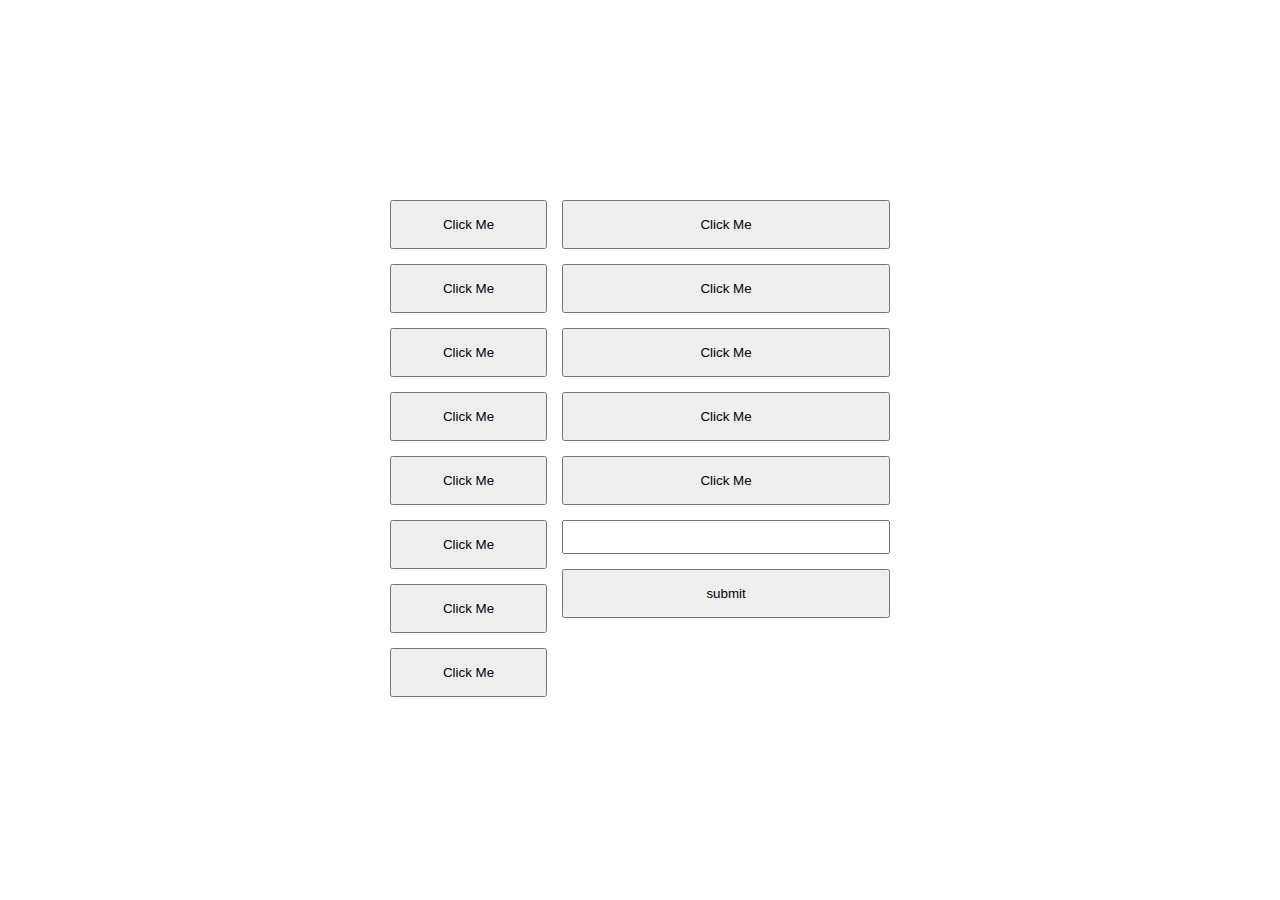
<file: day 13/index.html>
<!DOCTYPE html>
<html lang="en">
<head>
    <meta charset="UTF-8">
    <meta name="viewport" content="width=device-width, initial-scale=1.0">
    <title>Document</title>
    <link rel="stylesheet" href="style.css">
</head>
<body>
    <div>
        <button id = "btn1">Click Me</button>
        <button id = "btn2">Click Me</button>
        <button id = "btn3">Click Me</button>
        <button id = "btn4">Click Me</button>
        <button id = "btn5">Click Me</button>
        <button id = "btn6">Click Me</button>
        <button id = "btn7">Click Me</button>
        <button id = "btn8">Click Me</button>
        <button id = "btn9">Click Me</button>
        <button id = "btn10">Click Me</button>
        <button id = "btn11">Click Me</button>
        <button id = "btn12">Click Me</button>
        <button id = "btn13">Click Me</button>
        <input  type = "text" id = "btn15">
        <button id = "btn14">submit</button>
    </div>
<script src="app.js"></script>    
</body>
</html>
</file>
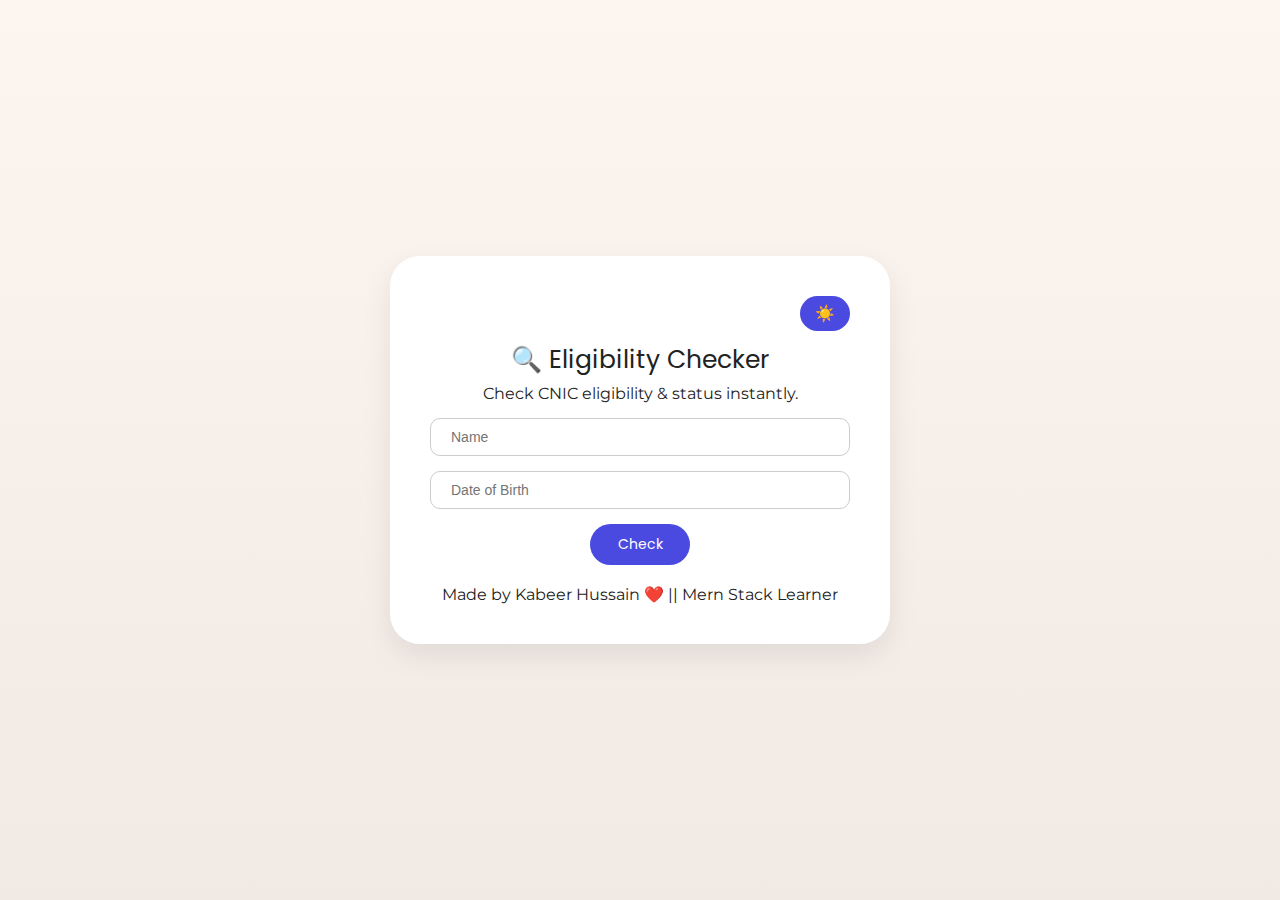
<file: day 14/index.html>
<!DOCTYPE html>
<html lang="en">
<head>
    <meta charset="UTF-8">
    <meta name="viewport" content="width=device-width, initial-scale=1.0">
    <title>CNIC Eligibility Checker</title>
    <link rel="stylesheet" href="style.css">
    <link rel="preconnect" href="https://fonts.googleapis.com">
    <link rel="preconnect" href="https://fonts.gstatic.com" crossorigin>
    <link href="https://fonts.googleapis.com/css2?family=Montserrat:ital,wght@0,100..900;1,100..900&family=Poppins:ital,wght@0,100;0,200;0,300;0,400;0,500;0,600;0,700;0,800;0,900;1,100;1,200;1,300;1,400;1,500;1,600;1,700;1,800;1,900&display=swap" rel="stylesheet">
</head>
<body>
<script src="app.js"></script>    
</body>
</html>
</file>
<file: day 13/style.css>
*{
    margin: 0;
    padding: 0;
}

body {
    width: 100%;
    min-height: 100vh;
    display: flex;
    align-items: center;
    justify-content: center;
    overflow-x: hidden;
}

div{
    width: 500px;
    height: 500px;
    display: flex;
    flex-direction: column;
    flex-wrap: wrap;
    gap: 15px;
    padding: 30px;
}

button{
    padding: 15px;
}

.background{
    background: #333333;
}

input{
    height: 30px;
    font-size: 18px;
    padding: 0 10px;
}
</file>
<file: day 14/style.css>
:root{
     --body-bg: linear-gradient(180deg, #fdf6f0, #f0e9e4);
    --container-bg: #ffffff;
    --container-shadow: 0 12px 30px rgba(0,0,0,0.08);
    --text: #222222;
    --eligible-color: #28a745;       
    --ineligible-color: #dc3545;     
    --input-border: #ccc;
    --btn-bg: #4a4ae0;               
    --btn-text: #ffffff;
}
.dark-theme{
    --body-bg: linear-gradient(180deg, #0b0a0a, #1f1a1a);
    --container-bg: #2b2626;
    --container-shadow: 0 8px 25px rgba(0,0,0,0.6);
    --text: #f7f7f7;
    --eligible-color: #28a745;
    --ineligible-color: #dc3545;
    --input-border: #555;
    --btn-bg: #3030c0;
    --btn-text: #eee;
}

*{
    margin: 0;
    padding: 0;
    box-sizing: border-box;
}
body{
    width: 100%;
    min-height: 100vh;
    display: flex;
    align-items: center;
    justify-content: center;
    background: var(--body-bg);
    padding: 30px;
}

.container{
    width: 100%;
    max-width: 500px;
    height: auto;
    padding: 40px;
    background: var(--container-bg);
    border-radius: 30px;
    box-shadow: var(--container-shadow);
}

.theme-div{
    display: flex;
    align-items: center;
    justify-content: end;
}

.theme-btn{
    width: 50px;
    height: auto;
    padding: 8px;
    font-size: 16px;
    border-radius: 20px;
    background: var(--btn-bg);
    border: none;
    transition: all 0.2s ease-in-out;
}


.heading{
    margin-top: 10px;
    width: 100%;
    text-align: center;
    font-size: 25px;
    font-family: "Poppins", sans-serif;
    font-weight: 400;
    margin-bottom: 5px;
    color: var(--text);
}

.heading2{
    width: 100%;
    text-align: center;
    font-size: 16px;
    font-family: "Montserrat", sans-serif;
    font-weight: 400;
    color: var(--text);
}

input{
    width: 100%;
    padding: 10px 20px;
    border: 1px solid var(--input-border);
    background: transparent;
    border-radius: 10px;
    margin-top: 15px;
    outline: none;
    font-size: 14px;
    color: var(--text);
}

.result{
    margin-top: 15px;
    text-align: center;
    font-family: "Poppins", sans-serif;
    font-weight: 400;
    font-size: 16px;
    transition: all 0.2s ease-in-out;
}

.hide{
    display: none;
}

.eligible{
    color: var(--eligible-color);
}

.ineligible{
    color: var(--ineligible-color);
}

.btn-div{
    display: flex;
    align-items: center;
    justify-content: center;
}

.check-btn{
    width: 100px;
    height: auto;
    margin-top: 15px;
    padding: 10px;
    border-radius: 30px;
    font-size: 14px;
    font-family: "Poppins", sans-serif;
    font-weight: 400;
    background: var(--btn-bg);
    color: var(--btn-text);
    border: none;
}

footer{
    margin-top: 20px;
    font-size: 16px;
    font-family: "Montserrat", sans-serif;
    text-align: center;
    color: var(--text);
}

.theme-btn:hover, .check-btn:hover{
    transform: scale(1.05);
    opacity: 0.8;
}

@media (max-width: 768px) {
    .heading{
        font-size: 20px;
    }
    .heading2{
        font-size: 14px;
    }
    footer{
        font-size: 14px;
    }
}
</file>
